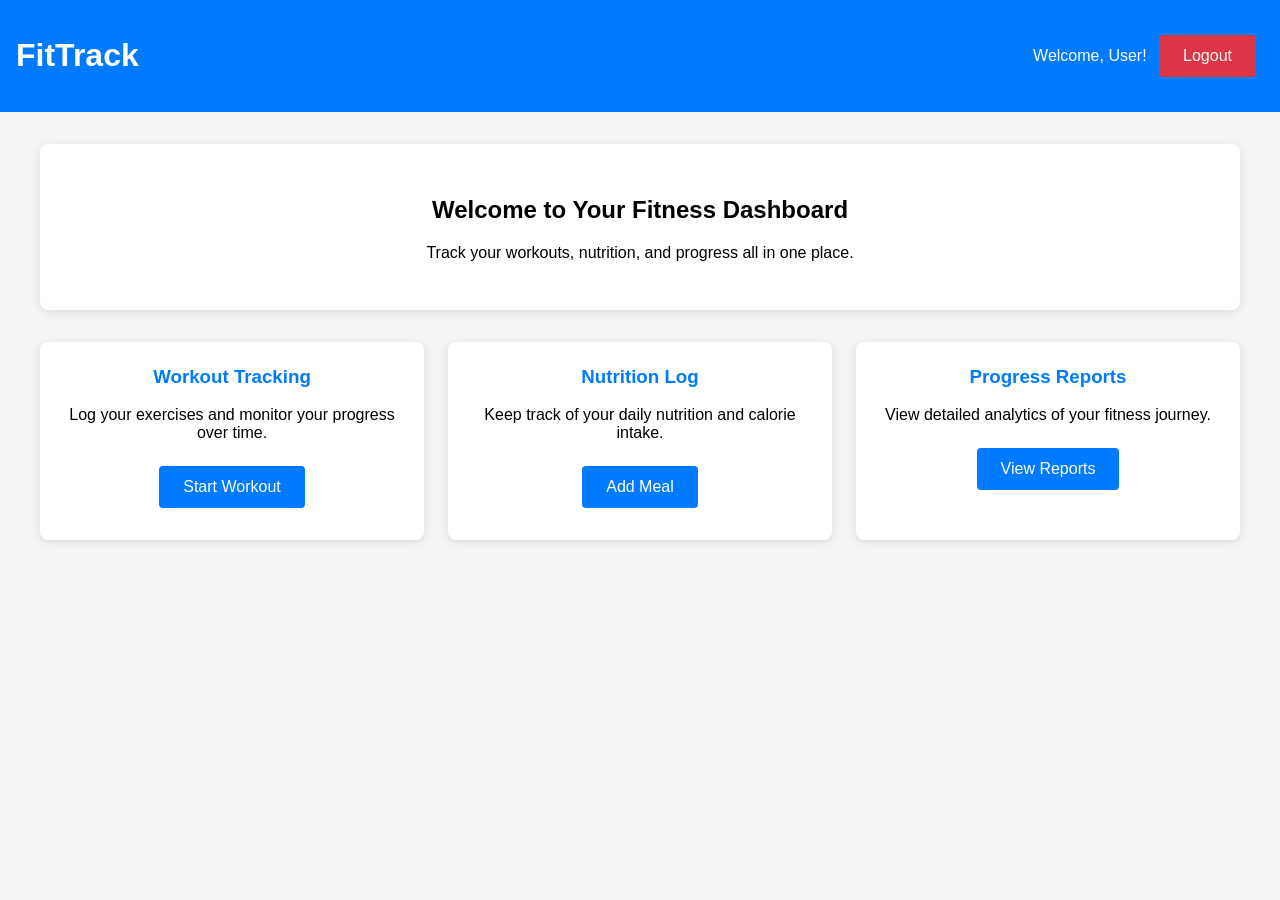
<file: fittrack/src/main/resources/templates/dashboard.html>
<!DOCTYPE html>
<html xmlns:th="http://www.thymeleaf.org">
<head>
    <meta charset="UTF-8">
    <meta name="viewport" content="width=device-width, initial-scale=1.0">
    <title>Dashboard - FitTrack</title>
    <style>
        body {
            font-family: Arial, sans-serif;
            background-color: #f4f4f4;
            margin: 0;
            padding: 0;
        }
        .header {
            background-color: #007bff;
            color: white;
            padding: 1rem;
            display: flex;
            justify-content: space-between;
            align-items: center;
        }
        .container {
            max-width: 1200px;
            margin: 2rem auto;
            padding: 0 1rem;
        }
        .welcome-message {
            background-color: white;
            padding: 2rem;
            border-radius: 8px;
            box-shadow: 0 2px 10px rgba(0, 0, 0, 0.1);
            text-align: center;
        }
        .features {
            display: grid;
            grid-template-columns: repeat(auto-fit, minmax(300px, 1fr));
            gap: 1.5rem;
            margin-top: 2rem;
        }
        .feature-card {
            background-color: white;
            padding: 1.5rem;
            border-radius: 8px;
            box-shadow: 0 2px 10px rgba(0, 0, 0, 0.1);
            text-align: center;
        }
        .feature-card h3 {
            color: #007bff;
            margin-top: 0;
        }
        .btn {
            display: inline-block;
            padding: 0.75rem 1.5rem;
            background-color: #007bff;
            color: white;
            text-decoration: none;
            border-radius: 4px;
            margin: 0.5rem;
            border: none;
            cursor: pointer;
            font-size: 1rem;
        }
        .btn:hover {
            background-color: #0056b3;
        }
        .logout-btn {
            background-color: #dc3545;
        }
        .logout-btn:hover {
            background-color: #c82333;
        }
        form {
            display: inline;
        }
    </style>
</head>
<body>
    <div class="header">
        <h1>FitTrack</h1>
        <div>
            <span>Welcome, User!</span>
            <form th:action="@{/logout}" method="post">
                <button type="submit" class="btn logout-btn">Logout</button>
            </form>
        </div>
    </div>
    
    <div class="container">
        <div class="welcome-message">
            <h2>Welcome to Your Fitness Dashboard</h2>
            <p>Track your workouts, nutrition, and progress all in one place.</p>
        </div>
        
        <div class="features">
            <div class="feature-card">
                <h3>Workout Tracking</h3>
                <p>Log your exercises and monitor your progress over time.</p>
                <a href="#" class="btn">Start Workout</a>
            </div>
            
            <div class="feature-card">
                <h3>Nutrition Log</h3>
                <p>Keep track of your daily nutrition and calorie intake.</p>
                <a href="#" class="btn">Add Meal</a>
            </div>
            
            <div class="feature-card">
                <h3>Progress Reports</h3>
                <p>View detailed analytics of your fitness journey.</p>
                <a href="#" class="btn">View Reports</a>
            </div>
        </div>
    </div>
</body>
</html>
</file>
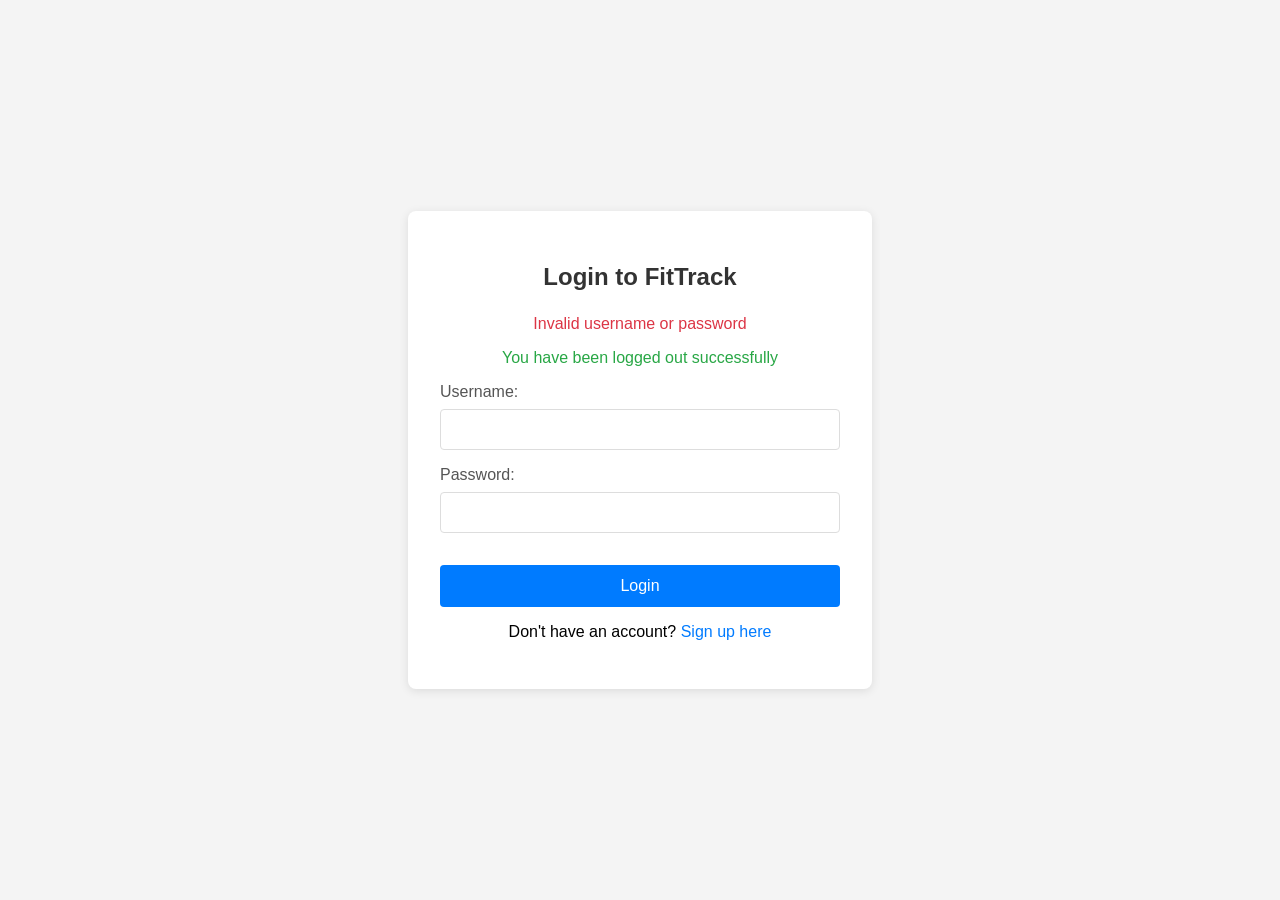
<file: fittrack/src/main/resources/templates/login.html>
<!DOCTYPE html>
<html xmlns:th="http://www.thymeleaf.org">
<head>
    <meta charset="UTF-8">
    <meta name="viewport" content="width=device-width, initial-scale=1.0">
    <title>Login - FitTrack</title>
    <style>
        body {
            font-family: Arial, sans-serif;
            background-color: #f4f4f4;
            margin: 0;
            padding: 0;
            display: flex;
            justify-content: center;
            align-items: center;
            height: 100vh;
        }
        .login-container {
            background-color: white;
            padding: 2rem;
            border-radius: 8px;
            box-shadow: 0 2px 10px rgba(0, 0, 0, 0.1);
            width: 100%;
            max-width: 400px;
        }
        h2 {
            text-align: center;
            color: #333;
            margin-bottom: 1.5rem;
        }
        .form-group {
            margin-bottom: 1rem;
        }
        label {
            display: block;
            margin-bottom: 0.5rem;
            color: #555;
        }
        input[type="text"], input[type="password"] {
            width: 100%;
            padding: 0.75rem;
            border: 1px solid #ddd;
            border-radius: 4px;
            box-sizing: border-box;
        }
        .btn {
            width: 100%;
            padding: 0.75rem;
            background-color: #007bff;
            color: white;
            border: none;
            border-radius: 4px;
            cursor: pointer;
            font-size: 1rem;
            margin-top: 1rem;
        }
        .btn:hover {
            background-color: #0056b3;
        }
        .error {
            color: #dc3545;
            margin-bottom: 1rem;
            text-align: center;
        }
        .success {
            color: #28a745;
            margin-bottom: 1rem;
            text-align: center;
        }
        .signup-link {
            text-align: center;
            margin-top: 1rem;
        }
        .signup-link a {
            color: #007bff;
            text-decoration: none;
        }
        .signup-link a:hover {
            text-decoration: underline;
        }
    </style>
</head>
<body>
    <div class="login-container">
        <h2>Login to FitTrack</h2>
        
        <div th:if="${error}" class="error" th:text="${error}"></div>
        <div th:if="${param.error}" class="error">Invalid username or password</div>
        <div th:if="${param.logout}" class="success">You have been logged out successfully</div>
        
        <form action="/login" method="post">
            <div class="form-group">
                <label for="username">Username:</label>
                <input type="text" id="username" name="username" required>
            </div>
            
            <div class="form-group">
                <label for="password">Password:</label>
                <input type="password" id="password" name="password" required>
            </div>
            
            <button type="submit" class="btn">Login</button>
        </form>
        
        <div class="signup-link">
            <p>Don't have an account? <a href="/signup">Sign up here</a></p>
        </div>
    </div>
</body>
</html>
</file>
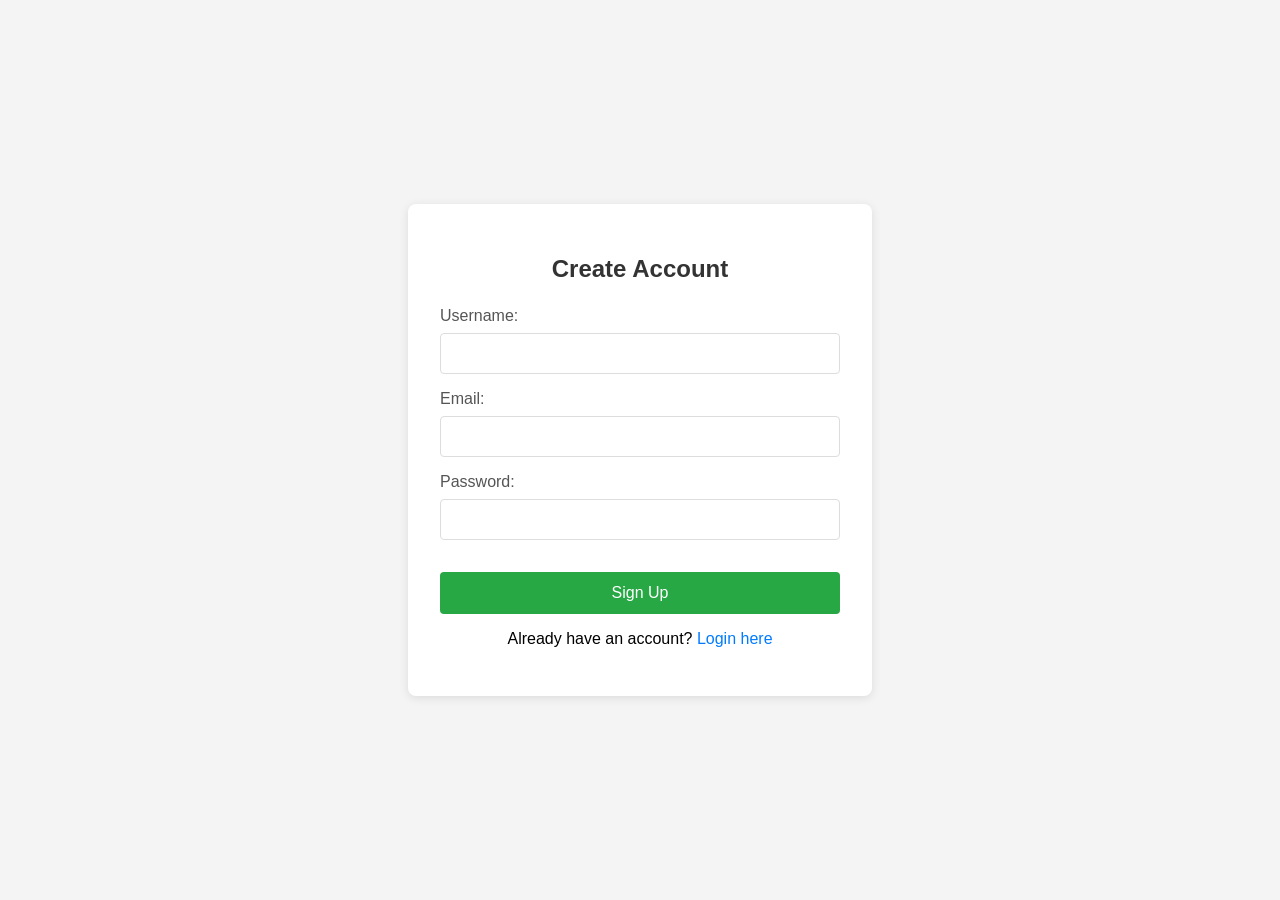
<file: fittrack/src/main/resources/templates/signup.html>
<!DOCTYPE html>
<html xmlns:th="http://www.thymeleaf.org">
<head>
    <meta charset="UTF-8">
    <meta name="viewport" content="width=device-width, initial-scale=1.0">
    <title>Sign Up - FitTrack</title>
    <style>
        body {
            font-family: Arial, sans-serif;
            background-color: #f4f4f4;
            margin: 0;
            padding: 0;
            display: flex;
            justify-content: center;
            align-items: center;
            height: 100vh;
        }
        .signup-container {
            background-color: white;
            padding: 2rem;
            border-radius: 8px;
            box-shadow: 0 2px 10px rgba(0, 0, 0, 0.1);
            width: 100%;
            max-width: 400px;
        }
        h2 {
            text-align: center;
            color: #333;
            margin-bottom: 1.5rem;
        }
        .form-group {
            margin-bottom: 1rem;
        }
        label {
            display: block;
            margin-bottom: 0.5rem;
            color: #555;
        }
        input[type="text"], input[type="email"], input[type="password"] {
            width: 100%;
            padding: 0.75rem;
            border: 1px solid #ddd;
            border-radius: 4px;
            box-sizing: border-box;
        }
        .btn {
            width: 100%;
            padding: 0.75rem;
            background-color: #28a745;
            color: white;
            border: none;
            border-radius: 4px;
            cursor: pointer;
            font-size: 1rem;
            margin-top: 1rem;
        }
        .btn:hover {
            background-color: #218838;
        }
        .error {
            color: #dc3545;
            margin-bottom: 1rem;
            text-align: center;
        }
        .success {
            color: #28a745;
            margin-bottom: 1rem;
            text-align: center;
        }
        .login-link {
            text-align: center;
            margin-top: 1rem;
        }
        .login-link a {
            color: #007bff;
            text-decoration: none;
        }
        .login-link a:hover {
            text-decoration: underline;
        }
    </style>
</head>
<body>
    <div class="signup-container">
        <h2>Create Account</h2>
        
        <div th:if="${error}" class="error" th:text="${error}"></div>
        <div th:if="${message}" class="success" th:text="${message}"></div>
        
        <form action="/signup" method="post">
            <div class="form-group">
                <label for="username">Username:</label>
                <input type="text" id="username" name="username" required>
            </div>
            
            <div class="form-group">
                <label for="email">Email:</label>
                <input type="email" id="email" name="email" required>
            </div>
            
            <div class="form-group">
                <label for="password">Password:</label>
                <input type="password" id="password" name="password" required>
            </div>
            
            <button type="submit" class="btn">Sign Up</button>
        </form>
        
        <div class="login-link">
            <p>Already have an account? <a href="/login">Login here</a></p>
        </div>
    </div>
</body>
</html>
</file>
